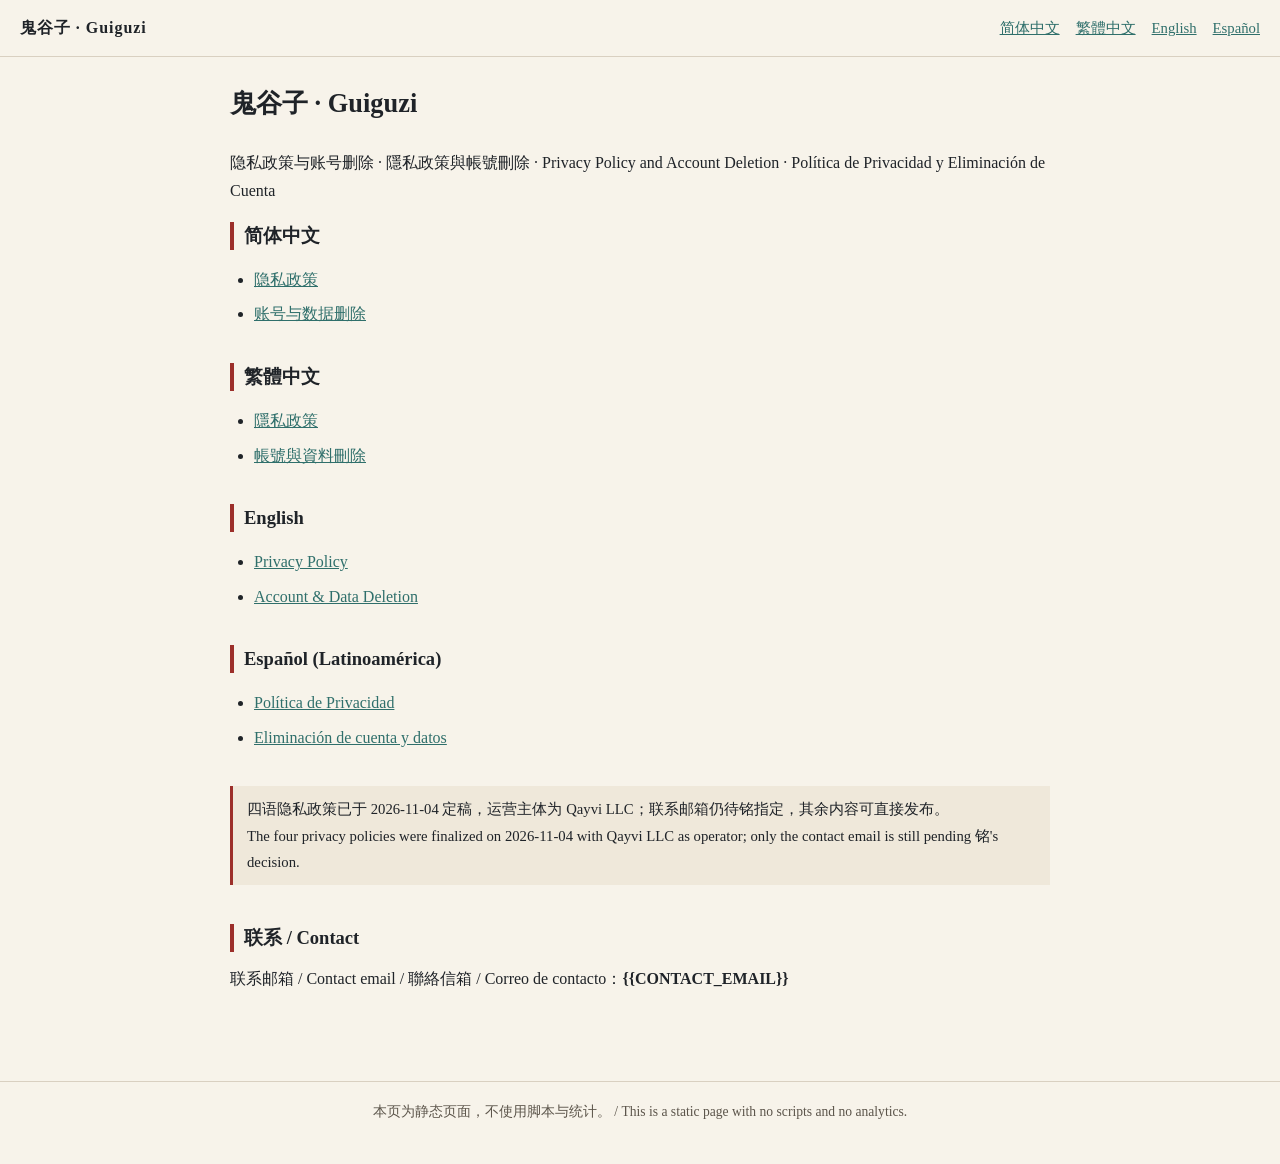
<file: index.html>
<!doctype html>
<html lang="zh-Hans">
  <head>
    <meta charset="utf-8" />
    <meta name="viewport" content="width=device-width, initial-scale=1" />
    <title>鬼谷子 · Guiguzi — 隐私政策与账号删除</title>
    <link rel="stylesheet" href="style.css" />
  </head>
  <body>
    <header class="site-header">
      <a class="brand" href="index.html">鬼谷子 · Guiguzi</a>
      <nav class="site-nav">
        <a href="#zh-Hans">简体中文</a>
        <a href="#zh-Hant">繁體中文</a>
        <a href="#en">English</a>
        <a href="#es-419">Español</a>
      </nav>
    </header>
    <main>
      <h1>鬼谷子 · Guiguzi</h1>
      <p>
        隐私政策与账号删除 · 隱私政策與帳號刪除 · Privacy Policy and Account
        Deletion · Política de Privacidad y Eliminación de Cuenta
      </p>

      <section class="lang-block" id="zh-Hans" lang="zh-Hans">
        <h2>简体中文</h2>
        <ul>
          <li><a href="privacy/zh-Hans.html">隐私政策</a></li>
          <li><a href="delete-account/zh-Hans.html">账号与数据删除</a></li>
        </ul>
      </section>

      <section class="lang-block" id="zh-Hant" lang="zh-Hant">
        <h2>繁體中文</h2>
        <ul>
          <li><a href="privacy/zh-Hant.html">隱私政策</a></li>
          <li><a href="delete-account/zh-Hant.html">帳號與資料刪除</a></li>
        </ul>
      </section>

      <section class="lang-block" id="en" lang="en">
        <h2>English</h2>
        <ul>
          <li><a href="privacy/en.html">Privacy Policy</a></li>
          <li>
            <a href="delete-account/en.html">Account &amp; Data Deletion</a>
          </li>
        </ul>
      </section>

      <section class="lang-block" id="es-419" lang="es-419">
        <h2>Español (Latinoamérica)</h2>
        <ul>
          <li><a href="privacy/es-419.html">Política de Privacidad</a></li>
          <li>
            <a href="delete-account/es-419.html"
              >Eliminación de cuenta y datos</a
            >
          </li>
        </ul>
      </section>

      <p class="notice">
        四语隐私政策已于 2026-11-04 定稿，运营主体为 Qayvi LLC；联系邮箱仍待铭指定，其余内容可直接发布。<br />
        The four privacy policies were finalized on 2026-11-04 with Qayvi LLC as operator; only the contact email is still pending 铭's decision.
      </p>

      <h2>联系 / Contact</h2>
      <p>
        联系邮箱 / Contact email / 聯絡信箱 / Correo de contacto：<strong>{{CONTACT_EMAIL}}</strong>
      </p>
    </main>
    <footer class="site-footer">
      本页为静态页面，不使用脚本与统计。 / This is a static page with no scripts
      and no analytics.
    </footer>
  </body>
</html>
</file>
<file: style.css>
:root {
  --ink: #1f2328;
  --paper: #f7f3ea;
  --qing: #2f6f6b;
  --zhu: #9c2f2a;
  --line: #d9d0c1;
  --panel: #efe8da;
}

* {
  box-sizing: border-box;
}

html {
  -webkit-text-size-adjust: 100%;
}

body {
  margin: 0;
  background: var(--paper);
  color: var(--ink);
  font-family:
    "Songti SC", "Noto Serif SC", "Source Han Serif SC", Georgia,
    "Times New Roman", serif;
  font-size: 16px;
  line-height: 1.78;
}

a {
  color: var(--qing);
}

a:hover {
  color: var(--zhu);
}

.site-header {
  display: flex;
  flex-wrap: wrap;
  gap: 8px 20px;
  align-items: baseline;
  justify-content: space-between;
  padding: 14px 20px;
  border-bottom: 1px solid var(--line);
  background: var(--paper);
}

.brand {
  font-weight: 700;
  letter-spacing: 0.06em;
  text-decoration: none;
  color: var(--ink);
}

.site-nav {
  display: flex;
  flex-wrap: wrap;
  gap: 6px 16px;
  font-size: 0.92rem;
}

main {
  max-width: 860px;
  margin: 0 auto;
  padding: 28px 20px 72px;
}

.langs {
  margin: 0 0 24px;
  font-size: 0.88rem;
  color: #5c554b;
}

.langs a {
  margin-right: 10px;
  white-space: nowrap;
}

.langs a[aria-current="page"] {
  color: var(--zhu);
  font-weight: 700;
  text-decoration: none;
}

h1 {
  font-size: 1.65rem;
  line-height: 1.4;
  margin: 0 0 1em;
}

h2 {
  font-size: 1.16rem;
  line-height: 1.5;
  margin: 2.1em 0 0.7em;
  padding-left: 10px;
  border-left: 4px solid var(--zhu);
}

h3 {
  font-size: 1.02rem;
  margin: 1.7em 0 0.5em;
}

p {
  margin: 0 0 1em;
}

ul,
ol {
  padding-left: 1.5em;
}

li {
  margin-bottom: 0.4em;
}

blockquote {
  margin: 0 0 1.2em;
  padding: 10px 14px;
  background: var(--panel);
  border-left: 3px solid var(--zhu);
  color: #4b443a;
}

blockquote p {
  margin: 0;
}

table {
  border-collapse: collapse;
  width: 100%;
  margin: 0 0 1.4em;
  display: block;
  overflow-x: auto;
  font-size: 0.92rem;
}

th,
td {
  border: 1px solid var(--line);
  padding: 8px 10px;
  vertical-align: top;
  text-align: left;
}

th {
  background: var(--panel);
  white-space: nowrap;
}

hr {
  border: 0;
  border-top: 1px solid var(--line);
  margin: 2em 0;
}

code {
  font-family: ui-monospace, SFMono-Regular, Menlo, monospace;
  font-size: 0.9em;
}

.site-footer {
  border-top: 1px solid var(--line);
  padding: 18px 20px 40px;
  text-align: center;
  font-size: 0.85rem;
  color: #5c554b;
}

.card-grid {
  display: grid;
  grid-template-columns: 1fr;
  gap: 14px;
  margin: 18px 0 26px;
}

@media (min-width: 640px) {
  .card-grid {
    grid-template-columns: 1fr 1fr;
  }
}

.card {
  border: 1px solid var(--line);
  background: #fbf8f1;
  padding: 14px 16px;
}

.card h3 {
  margin: 0 0 6px;
}

.card ul {
  margin: 0;
  padding-left: 1.2em;
}

.notice {
  border-left: 3px solid var(--zhu);
  background: var(--panel);
  padding: 10px 14px;
  font-size: 0.92rem;
}

.placeholder {
  background: #fff6d8;
  padding: 0 0.15em;
  border-bottom: 1px dashed var(--zhu);
}

.lang-block {
  margin-bottom: 34px;
}

.lang-block h2 {
  margin-top: 0;
}
</file>
